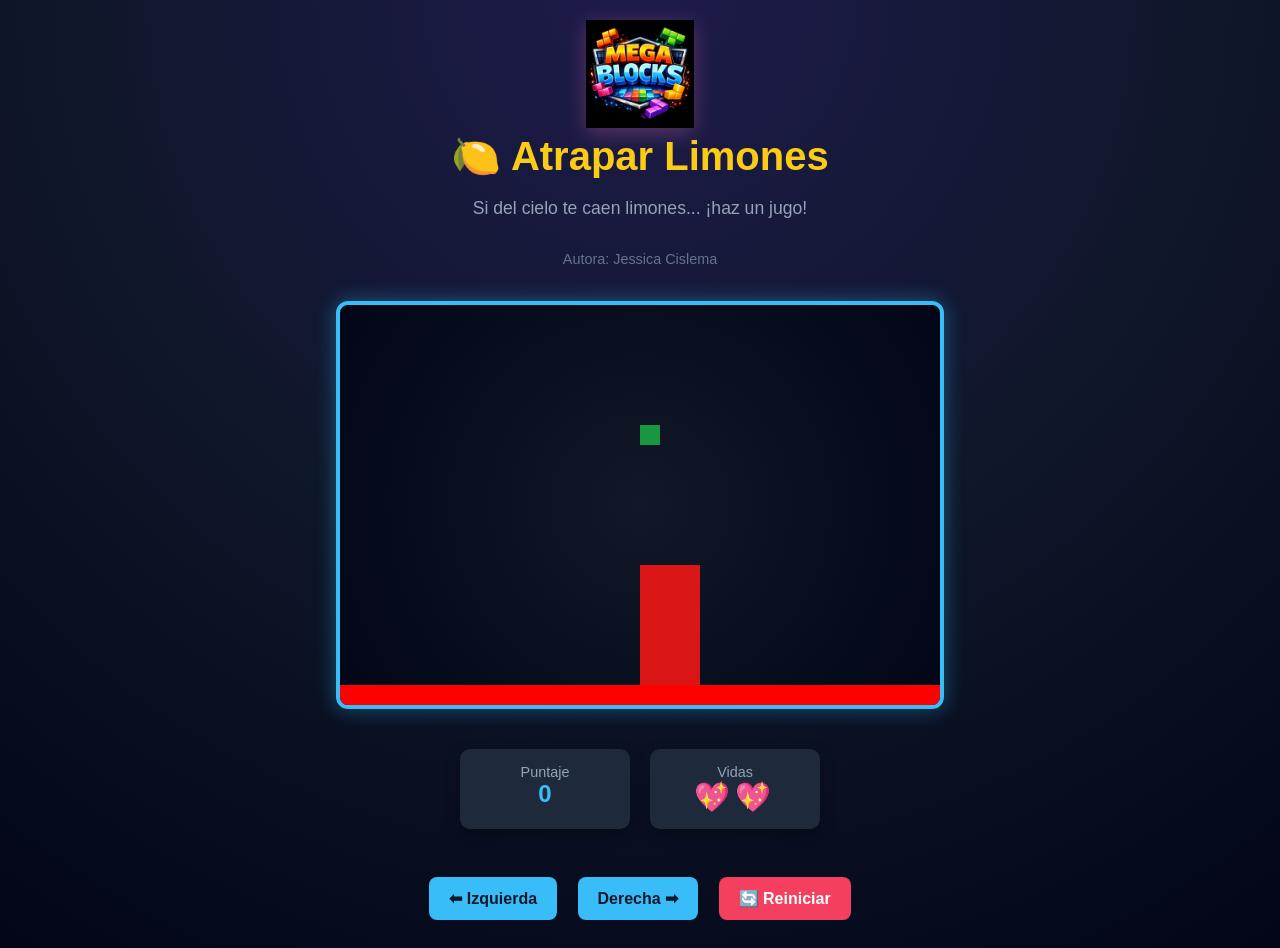
<file: index.html>
<!DOCTYPE html>
<html lang="es">
<head>
  <meta charset="UTF-8">
  <title>Atrapar Limones</title>
  <link rel="stylesheet" href="limones.css"/>
  <script src="utils.js"></script>
</head>

<body onload="iniciar()">
  <div class="contenedor">

    <header class="header">
      <div class="logo-container">
  <img src="logo.png" alt="Logo del juego" class="logo">
</div>
      <h1 class="titulo">🍋 Atrapar Limones</h1>
      <p class="subtitulo">Si del cielo te caen limones... ¡haz un jugo!</p>
      <p class="autor">Autora: Jessica Cislema</p>
    </header>

    <section class="juego">
      <canvas id="areajuego" width="600" height="400"></canvas>
    </section>

    <section class="panel">
      <div class="info">
        <div class="card">
          <span class="label">Puntaje</span>
          <span id="txtPuntaje" class="valor">0</span>
        </div>

    <div class="card">
      <span class="label">Vidas</span>
      <span id="txtVidas" class="valor corazones">💖💖</span>
    </div>
    </section>

    <section class="botones">
      <button onclick="moverIzquierda();" class="btn">⬅ Izquierda</button>
      <button onclick="moverDerecha();" class="btn">Derecha ➡</button>
      <button onclick="reiniciar();" class="btn reset">🔄 Reiniciar</button>
    </section>

  </div>

  <script src="limones.js"></script>
</body>
</html>
</file>
<file: limones.css>
body {
  margin: 0;
  padding: 20px;

  font-family: 'Segoe UI', Tahoma, sans-serif;
  color: white;

  /* 🎮 fondo gamer */
  background: radial-gradient(circle at top, #1e1b4b, #0f172a, #020617);

  display: flex;
  justify-content: center;
  align-items: center;
  min-height: 100vh;

  text-align: center;
}
.contenedor {
  width: 100%;
  max-width: 900px;

  display: flex;
  flex-direction: column;
  align-items: center; /* centra TODO dentro */
}
/* HEADER */
.header {
  width: 100%;
  text-align: center;

  display: flex;
  flex-direction: column;
  align-items: center;
}

.titulo {
  font-size: 2.5rem;
  margin: 0;
  color: #facc15;
}

.subtitulo {
  font-size: 1.1rem;
  color: #94a3b8;
}

.autor {
  font-size: 0.9rem;
  color: #64748b;
}

/* CANVAS */
canvas {
  background: radial-gradient(circle, #111827, #020617);
  border: 4px solid #38bdf8;
  border-radius: 12px;
  box-shadow: 0 0 20px rgba(56, 189, 248, 0.4);
  display: block;
  margin: 20px auto;
}

/* PANEL */
.panel {
  margin: 20px 0;
}

.info {
  display: flex;
  justify-content: center;
  gap: 20px;
}

.card {
  background: #1e293b;
  padding: 15px 25px;
  border-radius: 10px;
  box-shadow: 0 5px 15px rgba(0,0,0,0.3);
  min-width: 120px;
}

.label {
  display: block;
  font-size: 0.9rem;
  color: #94a3b8;
}

.valor {
  font-size: 1.5rem;
  font-weight: bold;
  color: #38bdf8;
}

/* BOTONES */
.botones {
  margin-top: 20px;
}

.btn {
  margin: 8px;
  padding: 12px 20px;
  font-size: 16px;
  border: none;
  border-radius: 8px;
  cursor: pointer;
  background: #38bdf8;
  color: #0f172a;
  font-weight: bold;
  transition: all 0.2s ease;
}

.btn:hover {
  background: #0ea5e9;
  transform: scale(1.05);
}

.reset {
  background: #f43f5e;
  color: white;
}

.reset:hover {
  background: #e11d48;
}
.logo-container {
  display: flex;
  justify-content: center;
  align-items: center;
  
  margin-bottom: 5px; /* menos espacio */
}

.logo {
  width: 180px;   /* 🔥 más pequeño */
  max-width: 60%; /* adaptable */
  height: auto;

  /* 💖 estilo suave */
  filter: drop-shadow(0 5px 10px rgba(244, 114, 182, 0.3));

  transition: transform 0.3s ease;
}

/* efecto sutil */
.logo:hover {
  transform: scale(1.05);
}
.corazones {
  font-size: 1.8rem;
  letter-spacing: 5px;
  animation: latido 1s infinite alternate;
}

/* 💓 animación tipo latido */
@keyframes latido {
  from {
    transform: scale(1);
  }
  to {
    transform: scale(1.15);
  }
}
</file>
